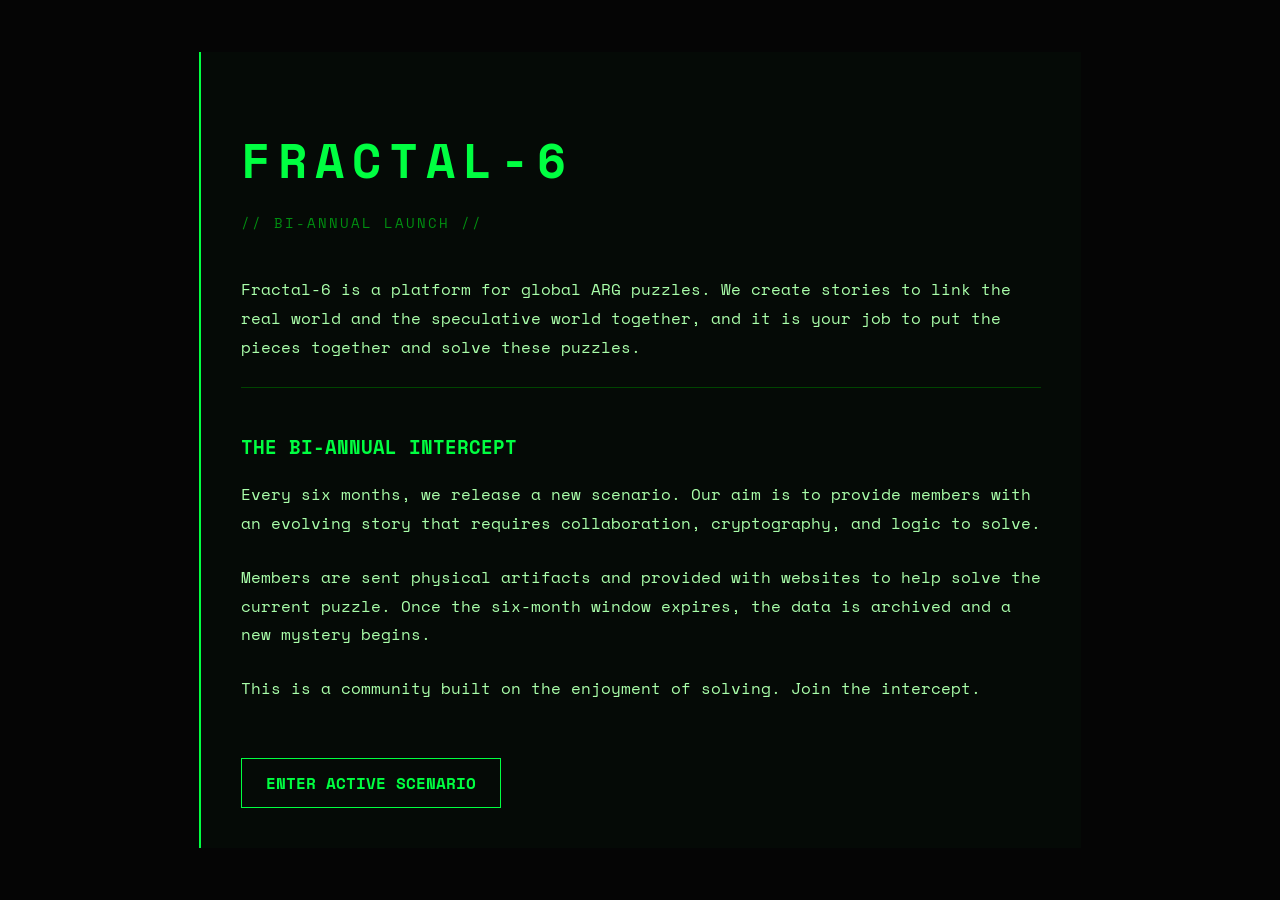
<file: index.html>
<!DOCTYPE html>
<html lang="en">
<head>
    <meta charset="UTF-8">
    <title>FRACTAL-6 // MISSION OVERVIEW</title>
    <style>
        @import url('https://fonts.googleapis.com/css2?family=Space+Mono:wght@400;700&display=swap');
        body {
            background-color: #050505;
            color: #00ff41;
            font-family: 'Space Mono', monospace;
            margin: 0;
            padding: 0;
            display: flex;
            justify-content: center;
            align-items: center;
            min-height: 100vh;
        }
        .container {
            max-width: 800px;
            padding: 40px;
            border-left: 2px solid #00ff41;
            background: rgba(0, 255, 65, 0.02);
            animation: fadeIn 1.5s ease-in;
        }
        h1 { font-size: 3rem; margin-bottom: 10px; letter-spacing: 8px; font-weight: 700; }
        .subtitle { font-size: 0.9rem; color: #008f11; margin-bottom: 40px; letter-spacing: 2px; }
        p { line-height: 1.8; margin-bottom: 25px; color: #aaffaa; }
        .service-info { border-top: 1px solid #004400; padding-top: 25px; margin-top: 25px; }
        h3 { color: #00ff41; font-size: 1.2rem; }
        .btn {
            display: inline-block;
            margin-top: 30px;
            padding: 12px 24px;
            border: 1px solid #00ff41;
            color: #00ff41;
            text-decoration: none;
            text-transform: uppercase;
            font-weight: bold;
            transition: all 0.3s;
        }
        .btn:hover { background: #00ff41; color: #000; box-shadow: 0 0 20px #00ff41; }
        @keyframes fadeIn { from { opacity: 0; } to { opacity: 1; } }
    </style>
</head>
<body>
    <div class="container">
        <h1>FRACTAL-6</h1>
        <p class="subtitle">// BI-ANNUAL LAUNCH //</p>
        
        <div class="content">
            <p>Fractal-6 is a platform for global ARG puzzles. We create stories to link the real world and the speculative world together, and it is your job to put the pieces together and solve these puzzles.</p>
            
            <div class="service-info">
                <h3>THE BI-ANNUAL INTERCEPT</h3>
                <p>Every six months, we release a new scenario. Our aim is to provide members with an evolving story that requires collaboration, cryptography, and logic to solve.</p>
                <p>Members are sent physical artifacts and provided with websites to help solve the current puzzle. Once the six-month window expires, the data is archived and a new mystery begins.</p>
                <p>This is a community built on the enjoyment of solving. Join the intercept.</p>
            </div>
            
            <a href="terminal.html" class="btn">ENTER ACTIVE SCENARIO</a>
        </div>
    </div>
</body>
</html>
</file>
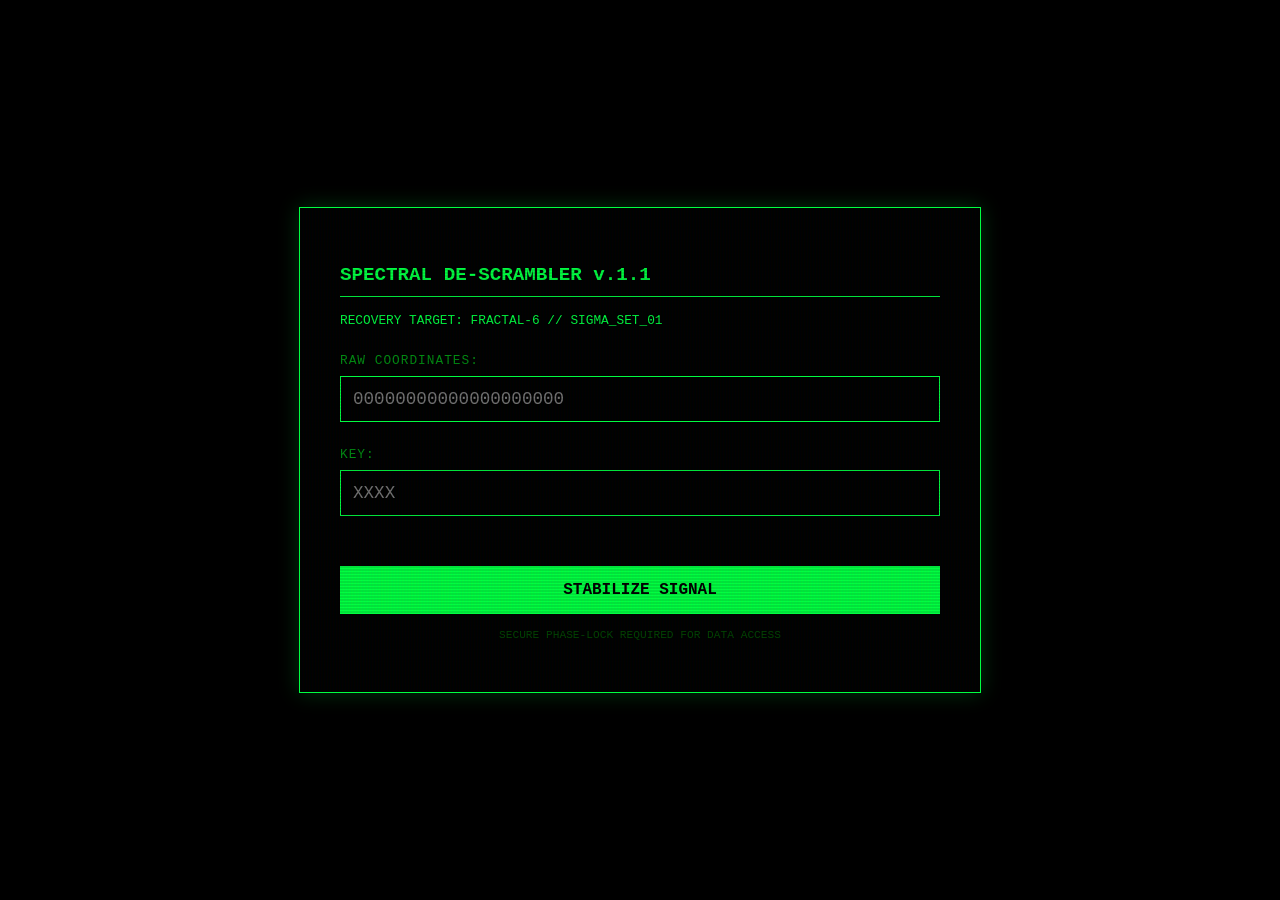
<file: terminal.html>
<!DOCTYPE html>
<html lang="en">
<head>
    <meta charset="UTF-8">
    <title>TERMINAL // SIGMA CALIBRATION</title>
    <style>
        body { background: #000; color: #00ff41; font-family: 'Courier New', Courier, monospace; display: flex; justify-content: center; align-items: center; height: 100vh; margin: 0; overflow: hidden; }
        .crt { width: 600px; padding: 40px; border: 1px solid #00ff41; position: relative; box-shadow: 0 0 20px rgba(0, 255, 65, 0.2); }
        .crt::after { content: " "; display: block; position: absolute; top: 0; left: 0; bottom: 0; right: 0; background: linear-gradient(rgba(18, 16, 16, 0) 50%, rgba(0, 0, 0, 0.1) 50%), linear-gradient(90deg, rgba(255, 0, 0, 0.03), rgba(0, 255, 0, 0.01), rgba(0, 0, 255, 0.03)); z-index: 2; background-size: 100% 3px, 3px 100%; pointer-events: none; }
        h2 { border-bottom: 1px solid #00ff41; padding-bottom: 10px; font-size: 1.2rem; }
        .input-group { margin: 25px 0; }
        label { display: block; margin-bottom: 8px; font-size: 0.8rem; letter-spacing: 1px; color: #008f11; }
        input { background: transparent; border: 1px solid #00ff41; color: #00ff41; width: 100%; padding: 12px; box-sizing: border-box; outline: none; font-family: inherit; font-size: 1.1rem; }
        button { background: #00ff41; color: #000; border: none; padding: 15px; width: 100%; margin-top: 25px; cursor: pointer; font-weight: bold; font-family: inherit; font-size: 1rem; }
        button:hover { background: #fff; }
        .hint-text { font-size: 0.7rem; color: #004400; margin-top: 15px; text-align: center; }
    </style>
</head>
<body>
    <!-- 
        GROUND_STATION_METADATA:
        ALPHA -> EPSILON -> DELTA -> BETA
    -->
    <div class="crt">
        <h2>SPECTRAL DE-SCRAMBLER v.1.1</h2>
        <p style="font-size: 0.8rem;">RECOVERY TARGET: FRACTAL-6 // SIGMA_SET_01</p>
        
        <div class="input-group">
            <label>RAW COORDINATES:</label>
            <input type="text" id="sigma" placeholder="00000000000000000000" autocomplete="off">
        </div>
        
        <div class="input-group">
            <label>KEY:</label>
            <input type="text" id="offset" placeholder="XXXX" autocomplete="off">
        </div>
        
        <button onclick="calibrate()">STABILIZE SIGNAL</button>
        <p class="hint-text">SECURE PHASE-LOCK REQUIRED FOR DATA ACCESS</p>
    </div>

    <script>
        function calibrate() {
            const s = document.getElementById('sigma').value.trim();
            const o = document.getElementById('offset').value.trim();
            if (s === "28349682734908572309" && o === "1624") {
                alert("SIGNAL STABILIZED. REDIRECTING TO SECURE DATA NODE.");
                window.location.href = "victory.html";
            } else {
                alert("STABILIZATION FAILURE: PHASE MISMATCH. RE-CHECK HARDWARE OFFSET.");
            }
        }
    </script>
</body>
</html>
</file>
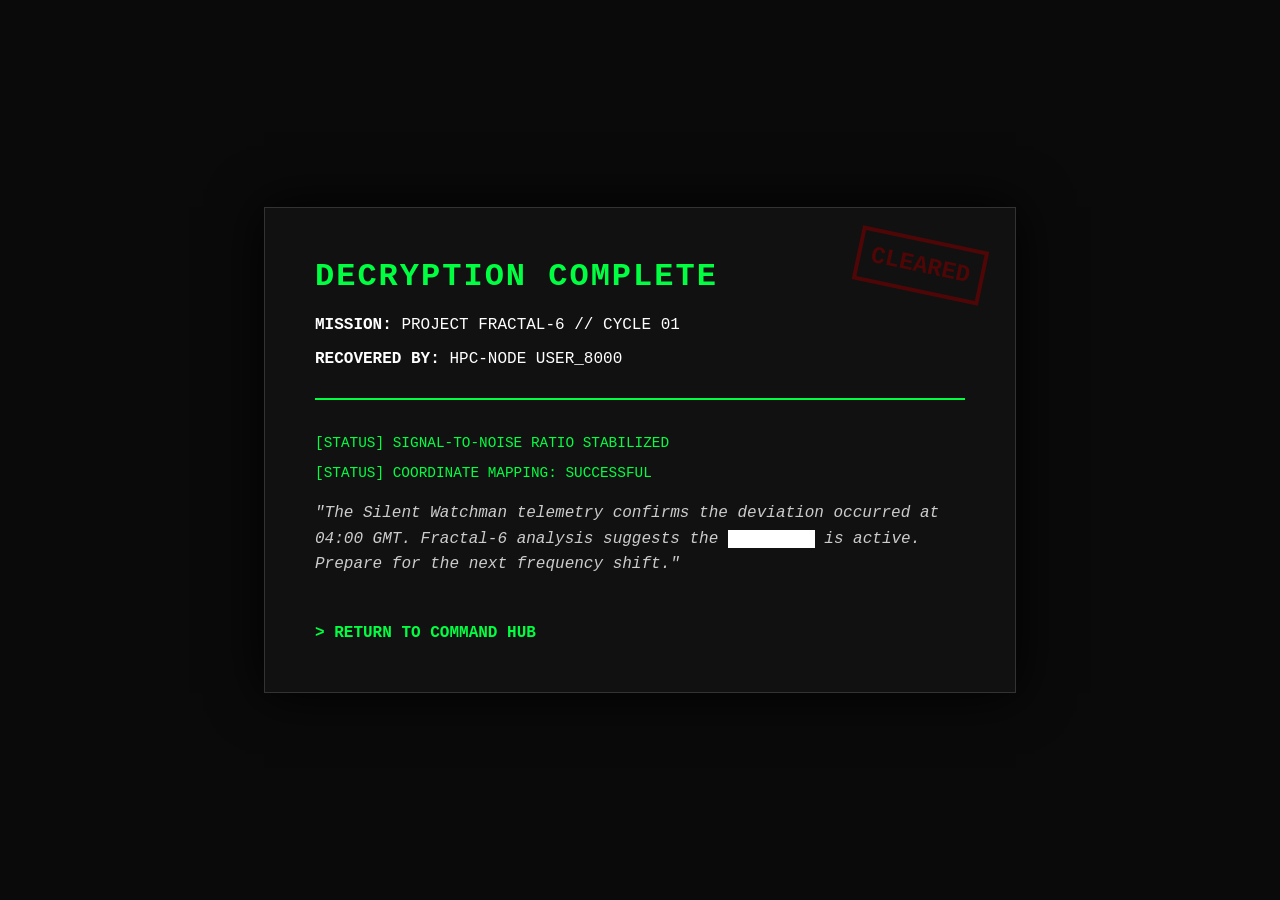
<file: victory.html>
<!DOCTYPE html>
<html lang="en">
<head>
    <meta charset="UTF-8">
    <title>DECODED // FRACTAL-6</title>
    <style>
        body { background: #0a0a0a; color: #fff; font-family: 'Courier New', Courier, monospace; display: flex; justify-content: center; align-items: center; height: 100vh; margin: 0; }
        .document { width: 650px; padding: 50px; border: 1px solid #333; background: #111; box-shadow: 0 0 50px rgba(0,0,0,1); position: relative; }
        .redacted { background: #fff; color: #fff; padding: 0 5px; }
        h1 { color: #00ff41; margin-top: 0; letter-spacing: 2px; }
        .stamp { position: absolute; top: 30px; right: 30px; border: 4px solid #700; color: #700; padding: 10px; font-weight: bold; transform: rotate(12deg); font-size: 1.5rem; opacity: 0.6; }
        .log-box { border-top: 2px solid #00ff41; margin-top: 30px; padding-top: 20px; color: #00ff41; font-size: 0.9rem; }
        .recovered-text { color: #ccc; line-height: 1.6; margin-top: 20px; font-style: italic; }
        a { color: #00ff41; text-decoration: none; display: inline-block; margin-top: 30px; font-weight: bold; }
        a:hover { text-decoration: underline; }
    </style>
</head>
<body>
    <div class="document">
        <div class="stamp">CLEARED</div>
        <h1>DECRYPTION COMPLETE</h1>
        <p><strong>MISSION:</strong> PROJECT FRACTAL-6 // CYCLE 01</p>
        <p><strong>RECOVERED BY:</strong> HPC-NODE USER_8000</p>
        
        <div class="log-box">
            <p>[STATUS] SIGNAL-TO-NOISE RATIO STABILIZED</p>
            <p>[STATUS] COORDINATE MAPPING: SUCCESSFUL</p>
        </div>

        <p class="recovered-text">
            "The Silent Watchman telemetry confirms the deviation occurred at 04:00 GMT. 
            Fractal-6 analysis suggests the <span class="redacted">REDACTED</span> is 
            active. Prepare for the next frequency shift."
        </p>

        <a href="index.html">> RETURN TO COMMAND HUB</a>
    </div>
</body>
</html>
</file>
